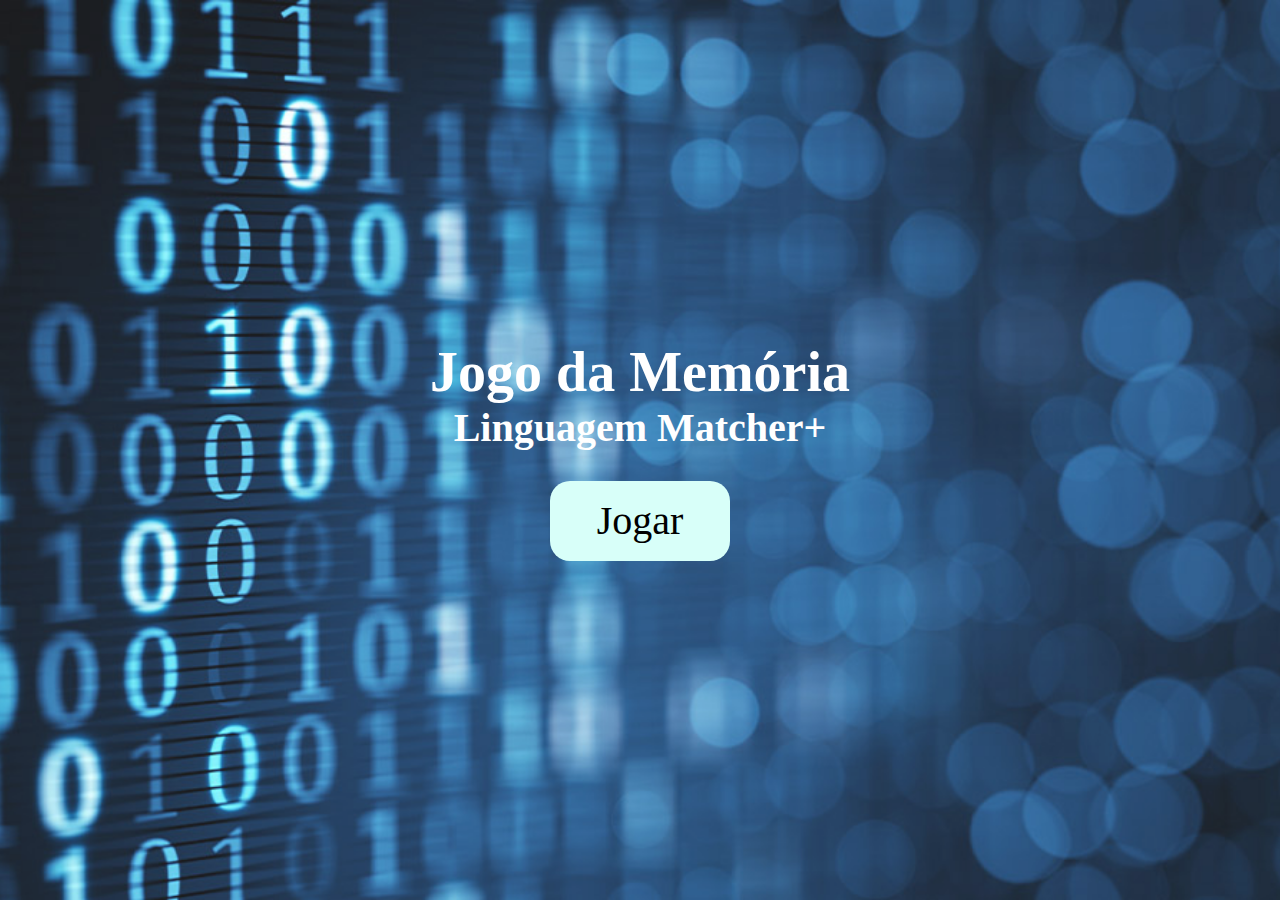
<file: jogo-da-memoria/index.html>
<!DOCTYPE html>
<html lang="en">
<head>
  <meta charset="UTF-8">
  <meta name="viewport" content="width=device-width, initial-scale=1.0">
  <link rel="stylesheet" href="style.css">
  <title>Jogo da Memória </title>
</head>
<body>
  <div class="tela-principal">
    <div class="titulo-tela-principal">
      <h1>Jogo da Memória</h1>
      <h2>Linguagem Matcher+</h2>
    </div>
    <div class="btn-jogar">
      <a href="jogo.html">Jogar</a>
    </div>
  </div>
</body>
</html>
</file>
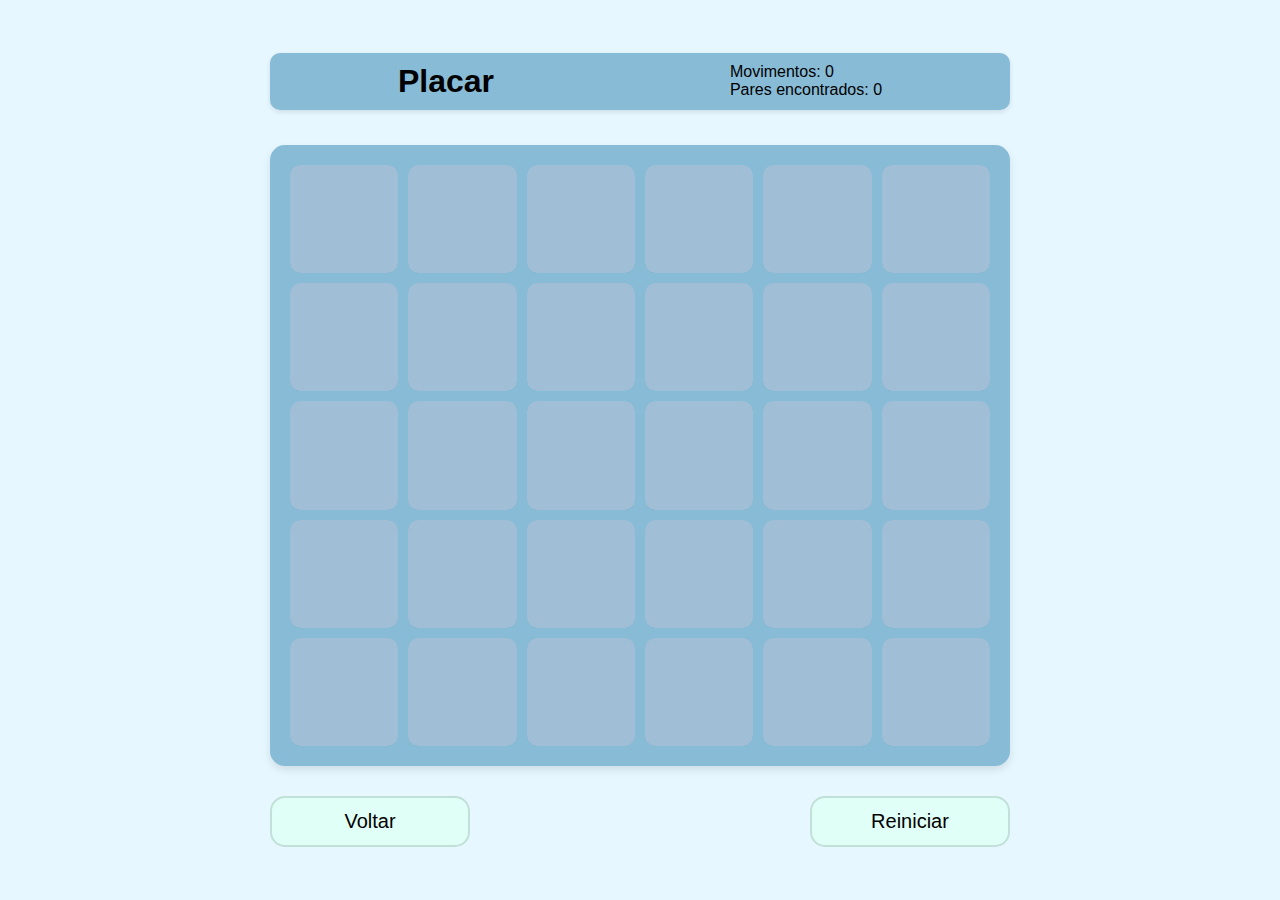
<file: jogo-da-memoria/jogo.html>
<!DOCTYPE html>
<html lang="pt-BR">
<head>
  <meta charset="UTF-8">
  <meta name="viewport" content="width=device-width, initial-scale=1.0">
  <link rel="stylesheet" href="Game.css">
  <title>Jogo da Memória</title>
</head>
<body>
  <div class="game-container">
    <div class="game-container">
      <div class="placar">
        <h1>Placar</h1>
        <div class="game-info">
          <p>Movimentos: <span id="movimentos">0</span></p>
          <p>Pares encontrados: <span id="pares">0</span></p>
        </div>
      </div> 
    <div class="game-board">
      <!-- 6x5 grid of cards -->
      <div class="card">
        <div class="card-inner">
          <div class="card-back"></div>
          <div class="card-front">
            <img src="imgs/C.png" alt="C">
          </div>
        </div>
      </div>
      <div class="card">
        <div class="card-inner">
          <div class="card-back"></div>
          <div class="card-front">
            <img src="imgs/C.png" alt="C">
          </div>
        </div>
      </div>
      <div class="card">
        <div class="card-inner">
          <div class="card-back"></div>
          <div class="card-front">
            <img src="imgs/C.png" alt="C">
          </div>
        </div>
      </div>
      <div class="card">
        <div class="card-inner">
          <div class="card-back"></div>
          <div class="card-front">
            <img src="imgs/C.png" alt="C">
          </div>
        </div>
      </div>
      <div class="card">
        <div class="card-inner">
          <div class="card-back"></div>
          <div class="card-front">
            <img src="imgs/C.png" alt="C">
          </div>
        </div>
      </div>
      <div class="card">
        <div class="card-inner">
          <div class="card-back"></div>
          <div class="card-front">
            <img src="imgs/C.png" alt="C">
          </div>
        </div>
      </div>
      <div class="card">
        <div class="card-inner">
          <div class="card-back"></div>
          <div class="card-front">
            <img src="imgs/C.png" alt="C">
          </div>
        </div>
      </div>
      <div class="card">
        <div class="card-inner">
          <div class="card-back"></div>
          <div class="card-front">
            <img src="imgs/C.png" alt="C">
          </div>
        </div>
      </div>
      <div class="card">
        <div class="card-inner">
          <div class="card-back"></div>
          <div class="card-front">
            <img src="imgs/C.png" alt="C">
          </div>
        </div>
      </div>
      <div class="card">
        <div class="card-inner">
          <div class="card-back"></div>
          <div class="card-front">
            <img src="imgs/C.png" alt="C">
          </div>
        </div>
      </div>
      <div class="card">
        <div class="card-inner">
          <div class="card-back"></div>
          <div class="card-front">
            <img src="imgs/C.png" alt="C">
          </div>
        </div>
      </div>
      <div class="card">
        <div class="card-inner">
          <div class="card-back"></div>
          <div class="card-front">
            <img src="imgs/C.png" alt="C">
          </div>
        </div>
      </div>
      
      <div class="card">
        <div class="card-inner">
          <div class="card-back"></div>
          <div class="card-front">
            <img src="imgs/C.png" alt="C">
          </div>
        </div>
      </div>
      <div class="card">
        <div class="card-inner">
          <div class="card-back"></div>
          <div class="card-front">
            <img src="imgs/C.png" alt="C">
          </div>
        </div>
      </div>
      <div class="card">
        <div class="card-inner">
          <div class="card-back"></div>
          <div class="card-front">
            <img src="imgs/C.png" alt="C">
          </div>
        </div>
      </div>
      <div class="card">
        <div class="card-inner">
          <div class="card-back"></div>
          <div class="card-front">
            <img src="imgs/C.png" alt="C">
          </div>
        </div>
      </div>
      <div class="card">
        <div class="card-inner">
          <div class="card-back"></div>
          <div class="card-front">
            <img src="imgs/C.png" alt="C">
          </div>
        </div>
      </div>
      <div class="card">
        <div class="card-inner">
          <div class="card-back"></div>
          <div class="card-front">
            <img src="imgs/C.png" alt="C">
          </div>
        </div>
      </div>
      <div class="card">
        <div class="card-inner">
          <div class="card-back"></div>
          <div class="card-front">
            <img src="imgs/C.png" alt="C">
          </div>
        </div>
      </div>
      <div class="card">
        <div class="card-inner">
          <div class="card-back"></div>
          <div class="card-front">
            <img src="imgs/C.png" alt="C">
          </div>
        </div>
      </div>
      <div class="card">
        <div class="card-inner">
          <div class="card-back"></div>
          <div class="card-front">
            <img src="imgs/C.png" alt="C">
          </div>
        </div>
      </div>
      <div class="card">
        <div class="card-inner">
          <div class="card-back"></div>
          <div class="card-front">
            <img src="imgs/C.png" alt="C">
          </div>
        </div>
      </div>
      <div class="card">
        <div class="card-inner">
          <div class="card-back"></div>
          <div class="card-front">
            <img src="imgs/C.png" alt="C">
          </div>
        </div>
      </div>
      <div class="card">
        <div class="card-inner">
          <div class="card-back"></div>
          <div class="card-front">
            <img src="imgs/C.png" alt="C">
          </div>
        </div>
      </div>
      <div class="card">
        <div class="card-inner">
          <div class="card-back"></div>
          <div class="card-front">
            <img src="imgs/C.png" alt="C">
          </div>
        </div>
      </div>
      <div class="card">
        <div class="card-inner">
          <div class="card-back"></div>
          <div class="card-front">
            <img src="imgs/C.png" alt="C">
          </div>
        </div>
      </div>
      <div class="card">
        <div class="card-inner">
          <div class="card-back"></div>
          <div class="card-front">
            <img src="imgs/C.png" alt="C">
          </div>
        </div>
      </div>
      <div class="card">
        <div class="card-inner">
          <div class="card-back"></div>
          <div class="card-front">
            <img src="imgs/C.png" alt="C">
          </div>
        </div>
      </div>
      <div class="card">
        <div class="card-inner">
          <div class="card-back"></div>
          <div class="card-front">
            <img src="imgs/C.png" alt="C">
          </div>
        </div>
      </div>
      <div class="card">
        <div class="card-inner">
          <div class="card-back"></div>
          <div class="card-front">
            <img src="imgs/C.png" alt="C">
          </div>
        </div>
      </div>
    </div>
    
    <div class="game-controls">
      <button class="btn-voltar"><a href="index.html">Voltar</a></button>
      <button class="btn-reiniciar">Reiniciar</button>
    </div>
  </div>
  
  <script src="jogo.js"></script>
</body>
</html>
</file>
<file: jogo-da-memoria/style.css>
* {
  padding: 0;
  border: 0;
  box-sizing: border-box;
  margin: 0;
}

html, body {
  height: 100%;
}

.tela-principal {
  background-image: url('imgs/fundo-jogo.png');
  width: 100%;
  height: 100vh;
  background-size: cover;
  background-position: center;
  display: flex;
  flex-direction: column;
  align-items: center;
  justify-content: center; 
  min-height: 100vh; 
}

.tela-principal h1 {
  color: #fff;
  font-size: 3.5rem; 
  font-weight: bold;
}

.tela-principal h2 {
  color: #fff;
  font-size: 2.5rem; 
  font-weight: bold;
}

.btn-jogar {
  display: flex;
  border-radius: 20px;
  height: 80px; 
  width: 180px;
  align-items: center;
  justify-content: center;
  background-color: #D8FFF9;
  margin-top: 30px; 
  cursor: pointer;
  transition: 0.3s;
}

.btn-jogar:hover {
  background-color: #bfffe9; 
}

.btn-jogar a {
  text-decoration: none;
  color: black;
  font-size: 40px;
  font-weight: normal;
}

.titulo-tela-principal {
  display: flex;
  flex-direction: column;
  align-items: center;
  justify-content: center;
}
</file>
<file: jogo-da-memoria/Game.css>
* {
  margin: 0;
  padding: 0;
  box-sizing: border-box;
}

body {
  background-color: #e6f7ff;
  display: flex;
  justify-content: center;
  align-items: center;
  min-height: 100vh;
  font-family: Arial, sans-serif;
  padding: 10px;
}

.game-container {
  display: flex;
  flex-direction: column;
  align-items: center;
  gap: 20px;
  width: 100%;
  max-width: 800px;
  padding: 15px;
}

.placar {
  display: flex;
  justify-content: space-around;
  width: 100%;
  background-color: #88bbd6;
  padding: 10px;
  border-radius: 10px;
  margin-bottom: 15px;
  box-shadow: 0 2px 5px rgba(0,0,0,0.1);
}

.placar-item {
  font-size: 18px;
  font-weight: bold;
  color: #fff;
}

.game-board {
  background-color: #88bbd6;
  border-radius: 15px;
  padding: 20px;
  display: grid;
  grid-template-columns: repeat(6, 1fr);
  grid-gap: 10px;
  box-shadow: 0 4px 8px rgba(0, 0, 0, 0.1);
  width: 100%;
  aspect-ratio: 6/5; /* Proporção para um grid de 6x5 */
}

.card {
  background-color: transparent;
  border-radius: 10px;
  cursor: pointer;
  transition: transform 0.3s ease;
  aspect-ratio: 1/1; /* Mantém as cartas como quadrados */
  perspective: 1000px;
  display: flex;
  justify-content: center;
  align-items: center;
  overflow: hidden;
}

.card img {
  width: 100%;
  height: 100%;
  object-fit: contain; 
  padding: 5px;
  opacity: 0;
}

.card-inner {
  position: relative;
  width: 100%;
  height: 100%;
  transition: transform 0.6s;
  transform-style: preserve-3d;
  border-radius: 10px; 
  box-shadow: 0 4px 8px rgba(0,0,0,0.2);
}

.card-front, .card-back {
  position: absolute;
  width: 100%;
  height: 100%;
  backface-visibility: hidden;
  -webkit-backface-visibility: hidden;
  border-radius: inherit; 
  display: flex;
  justify-content: center;
  align-items: center;
}

.card-back {
  background: #a0bed6;
  color: white;
}

.card-front {
  background: white;
  transform: rotateY(180deg);
  padding: 10px;
}

.card-front img {
  width: 90%;
  height: 90%;
  object-fit: contain;
  opacity: 1;
}

.card.virou .card-inner {
  transform: rotateY(180deg);
}

.card:hover {
  transform: scale(1.05);
  box-shadow: 0 2px 5px rgba(0, 0, 0, 0.2);
}

.game-controls {
  display: flex;
  justify-content: space-between;
  width: 100%;
  gap: 15px;
  margin-top: 10px;
}

.btn-voltar, .btn-reiniciar {
  background-color: #e0fff7;
  border: 2px solid #c1e0d8;
  border-radius: 15px;
  padding: 12px 25px;
  font-size: clamp(14px, 4vw, 20px);
  cursor: pointer;
  transition: all 0.3s ease;
  flex: 1;
  text-align: center;
  max-width: 200px;
}

.btn-voltar a {
  text-decoration: none;
  color: black;
  display: block;
  width: 100%;
  height: 100%;
}

.btn-voltar:hover, .btn-reiniciar:hover {
  background-color: #c9f7ee;
  transform: translateY(-2px);
}

.btn-voltar:active, .btn-reiniciar:active {
  transform: translateY(1px);
}
.card.encontrada {
  background-color: #95a5a6;
  cursor: default;
  /* Você pode adicionar outros estilos para cartas encontradas */
}

/* Media Queries para responsividade */
@media (max-width: 768px) {
  .game-board {
    padding: 15px;
    grid-gap: 8px;
  }
  
  .card {
    border-radius: 8px;
  }
  
  .card img {
    padding: 3px;
  }
}

@media (max-width: 600px) {
  .game-board {
    grid-template-columns: repeat(5, 1fr);
    aspect-ratio: 5/6; /* Ajusta proporção para grid 5x6 */
    padding: 12px;
  }
  
  .btn-voltar, .btn-reiniciar {
    padding: 10px 20px;
  }
}

@media (max-width: 480px) {
  .game-board {
    grid-template-columns: repeat(4, 1fr);
    aspect-ratio: 4/8; /* Ajusta proporção para grid 4x8 (aprox) */
    padding: 10px;
    grid-gap: 6px;
  }
  
  .card {
    border-radius: 6px;
  }
  
  .game-container {
    padding: 10px;
    gap: 15px;
  }
}

@media (max-width: 360px) {
  .game-board {
    grid-template-columns: repeat(3, 1fr);
    aspect-ratio: 3/10; /* Ajusta proporção para grid 3x10 */
    padding: 8px;
    grid-gap: 5px;
  }
  
  .game-controls {
    flex-direction: column;
    align-items: center;
  }
  
  .btn-voltar, .btn-reiniciar {
    max-width: 100%;
    width: 100%;
    padding: 10px;
  }
}

/* Para telas muito pequenas */
@media (max-width: 300px) {
  .game-board {
    grid-template-columns: repeat(2, 1fr);
    aspect-ratio: 2/15; /* Ajusta proporção para grid 2x15 */
    padding: 6px;
    grid-gap: 4px;
  }
  
  .card img {
    padding: 2px;
  }
}
</file>
